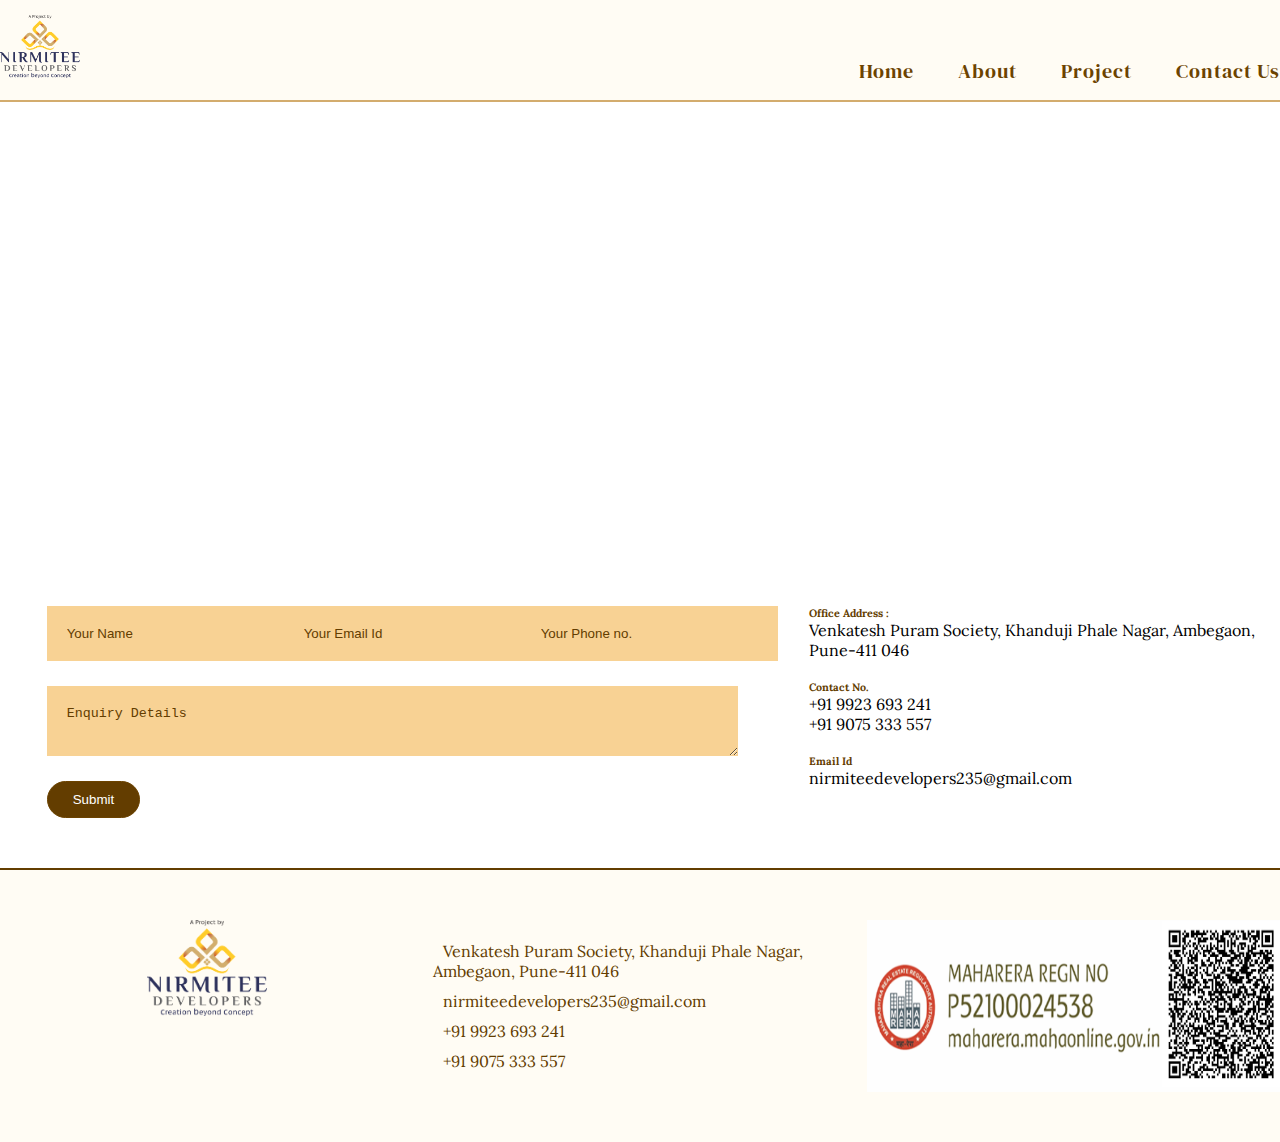
<file: contact.html>
<!DOCTYPE html>
<html lang="en">
<head>
    <meta charset="UTF-8">
    <meta name="viewport" content="width=device-width, initial-scale=1.0">
    <link rel="stylesheet" href="https://cdn.jsdelivr.net/npm/bootstrap@5.2.3/dist/css/bootstrap.min.css" integrity="sha384-rbsA2VBKQhggwzxH7pPCaAqO46MgnOM80zW1RWuH61DGLwZJEdK2Kadq2F9CUG65" crossorigin="anonymous">
    <script src="https://cdn.jsdelivr.net/npm/bootstrap@5.2.3/dist/js/bootstrap.min.js" integrity="sha384-cuYeSxntonz0PPNlHhBs68uyIAVpIIOZZ5JqeqvYYIcEL727kskC66kF92t6Xl2V" crossorigin="anonymous"></script>
    <link rel="stylesheet" href="https://cdnjs.cloudflare.com/ajax/libs/font-awesome/6.4.2/css/all.min.css" integrity="sha512-z3gLpd7yknf1YoNbCzqRKc4qyor8gaKU1qmn+CShxbuBusANI9QpRohGBreCFkKxLhei6S9CQXFEbbKuqLg0DA==" crossorigin="anonymous" referrerpolicy="no-referrer" />
    <link rel="stylesheet" href="pages.css">
    <link rel="shortcut icon" href="images/nirmitee-favicon.png" type="image/x-icon">
    <title>Nirmitee Developers</title>
</head>
<body>
    <header id="header">
        <div class="header-inner container-fluid">
            <div class="left-header-inner">
                <a href="index.html"><img src="images/nirmitee logo.png" alt=""></a>
            </div>
            <div class="right-header-inner">
                <a href="index.html">Home</a>
                <a href="about.html">About</a>
                <a href="projects.html">Project</a>
                <a href="contact.html">Contact Us</a>
            </div>
        </div>
    </header>

    <main class="site-content">
        <div class="swiper-slide">
            <iframe src="https://www.google.com/maps/embed?pb=!1m18!1m12!1m3!1d3784.6627873033367!2d73.84549767423567!3d18.453613771218034!2m3!1f0!2f0!3f0!3m2!1i1024!2i768!4f13.1!3m3!1m2!1s0x3bc2eb007ca2a131%3A0x31c9d9c1dab54915!2sShree%20Venkatesh%20Puram%20Association%20of%20Apartments!5e0!3m2!1sen!2sin!4v1744365714714!5m2!1sen!2sin" width="100%" height="450" style="border:0;" allowfullscreen="" loading="lazy" referrerpolicy="no-referrer-when-downgrade"></iframe>
        </div>

        <section class="contact-section section_lg container">
            <div class="left-contact-section">
                <form action="" class="contact-form">
                    <div class="contact-form-group">
                        <div class="input-group">
                            <input type="text" name="name" id="" placeholder="Your Name">
                        </div>
                        <div class="input-group">
                            <input type="email" name="email" id="" placeholder="Your Email Id">
                        </div>
                        <div class="input-group">
                            <input type="text" name="phone" id="" placeholder="Your Phone no.">
                        </div>
                    </div>
                    <textarea name="message" id="" placeholder="Enquiry Details"></textarea>
                    <input type="submit" class="common-btn"></a>
                </form>
            </div>
            <div class="right-contact-section">
                <div class="contact-links">
                    <h6>Office Address : </h6>
                    <a href="https://maps.app.goo.gl/WwcrhLyQZNFe4Z1k7" target="_blank">Venkatesh Puram Society,
                        Khanduji Phale Nagar, Ambegaon, Pune-411 046</a>
                </div>
                <div class="contact-links">
                    <h6>Contact No. </h6>
                    <div>
                        <a href="tel:+919923693241"> +91 9923 693 241</a>  <br>
                        <a href="+919075333557">+91 9075 333 557</a>
                    </div>
                </div>
                <div class="contact-links">
                    <h6>Email Id</h6>
                    <a href="mailto:nirmiteedevelopers235@gmail.com">nirmiteedevelopers235@gmail.com</a>
                </div>
            </div>
        </section>
    </main> 

    <footer id="footer">
        <div class="footer-inner container section_lg contact-footer">
                <img src="images/nirmitee logo.png" alt="">
                <ul>
                    <li><span class="fw-bold fas fa-globe"></span><a href="https://maps.app.goo.gl/WwcrhLyQZNFe4Z1k7" target="_blank">Venkatesh Puram Society,
                        Khanduji Phale Nagar, Ambegaon, Pune-411 046</a></li>
                    <li><span class="fw-bold far fa-envelope"></span> <a href="mailto:nirmiteedevelopers235@gmail.com">nirmiteedevelopers235@gmail.com</a></li>
                    <li><span class="fw-bold fas fa-phone"></span> <a href="tel:+919923693241"> +91 9923 693 241</a></li>
                    <li> <span class="fw-bold fas fa-phone"></span> <a href="+919075333557">+91 9075 333 557</a></li>
                </ul>
                <div class="footer-imgs">
                    <img src="images/rera-complete.jpg" alt="">
                </div>
        </div>
    </footer>

    <script src="//ajax.googleapis.com/ajax/libs/jquery/1.9.1/jquery.min.js"></script>
    <script src="script.js"></script>
</body>
</html>
</file>
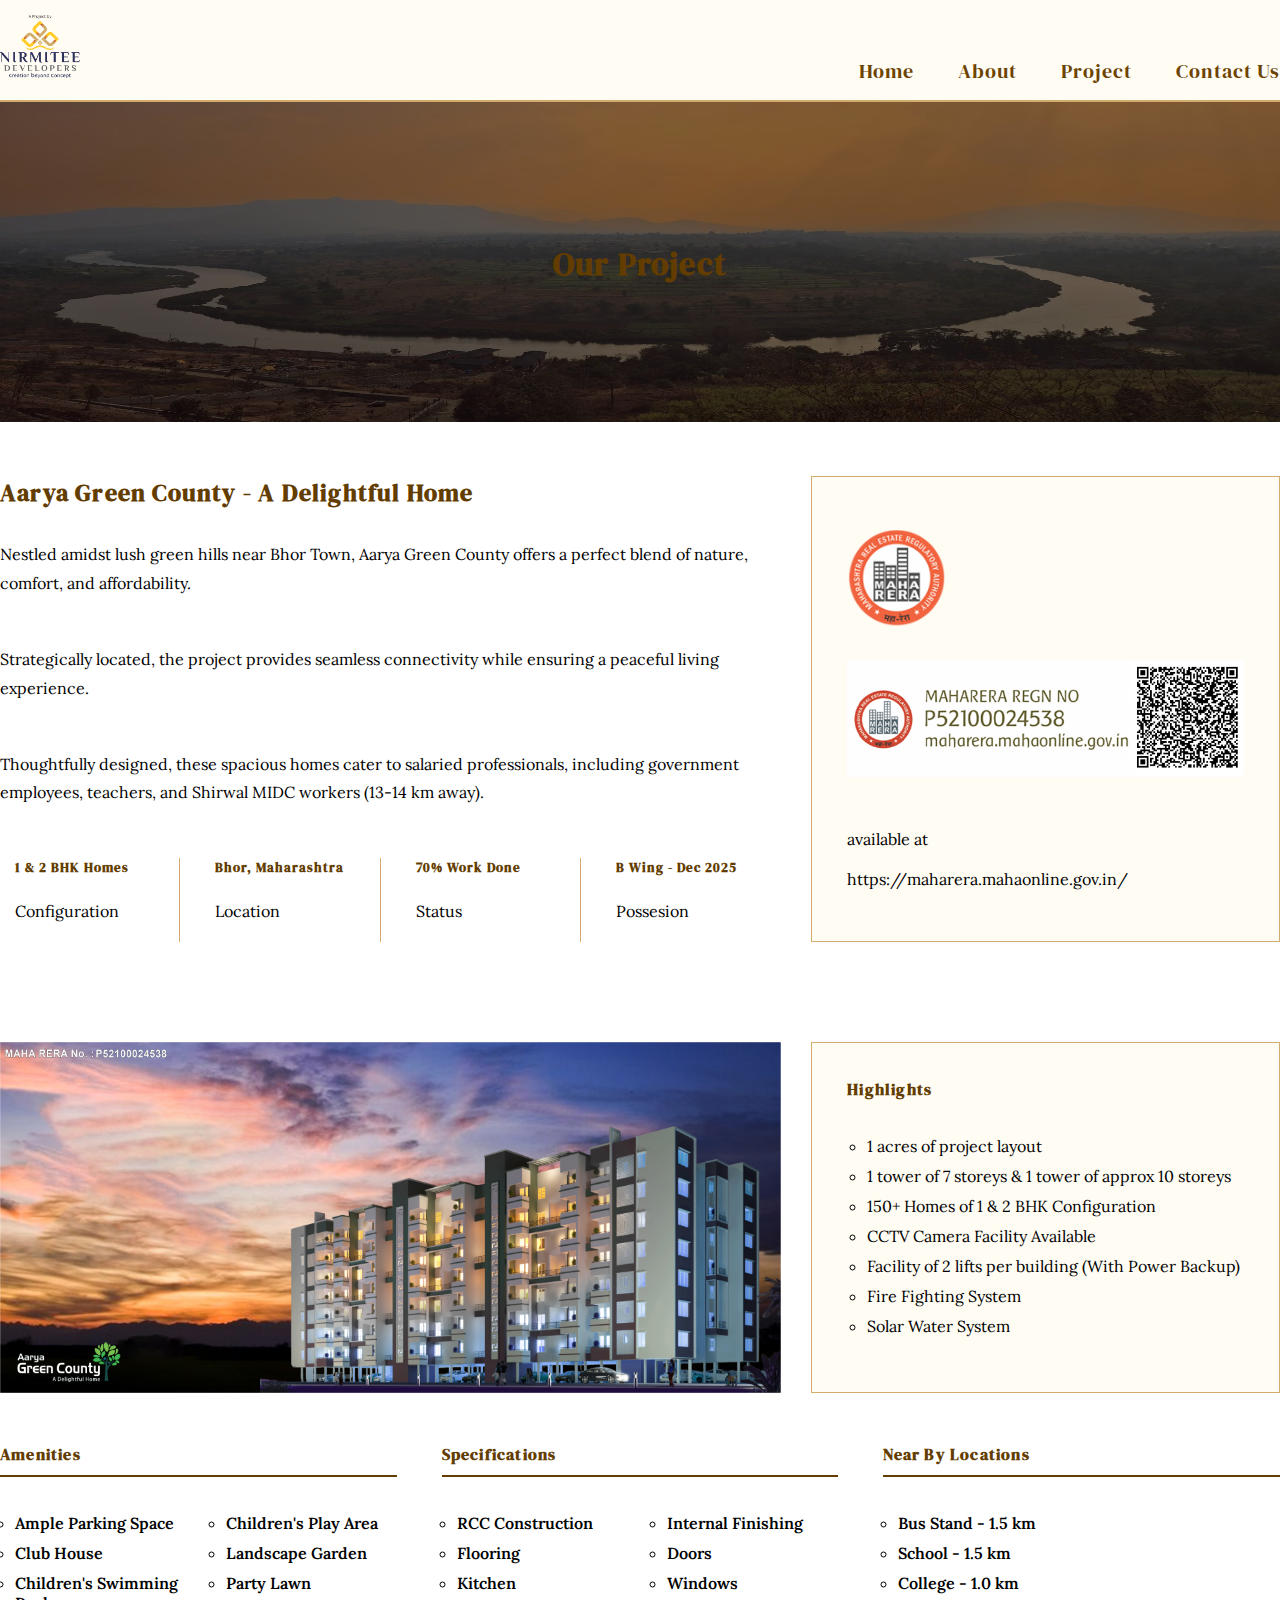
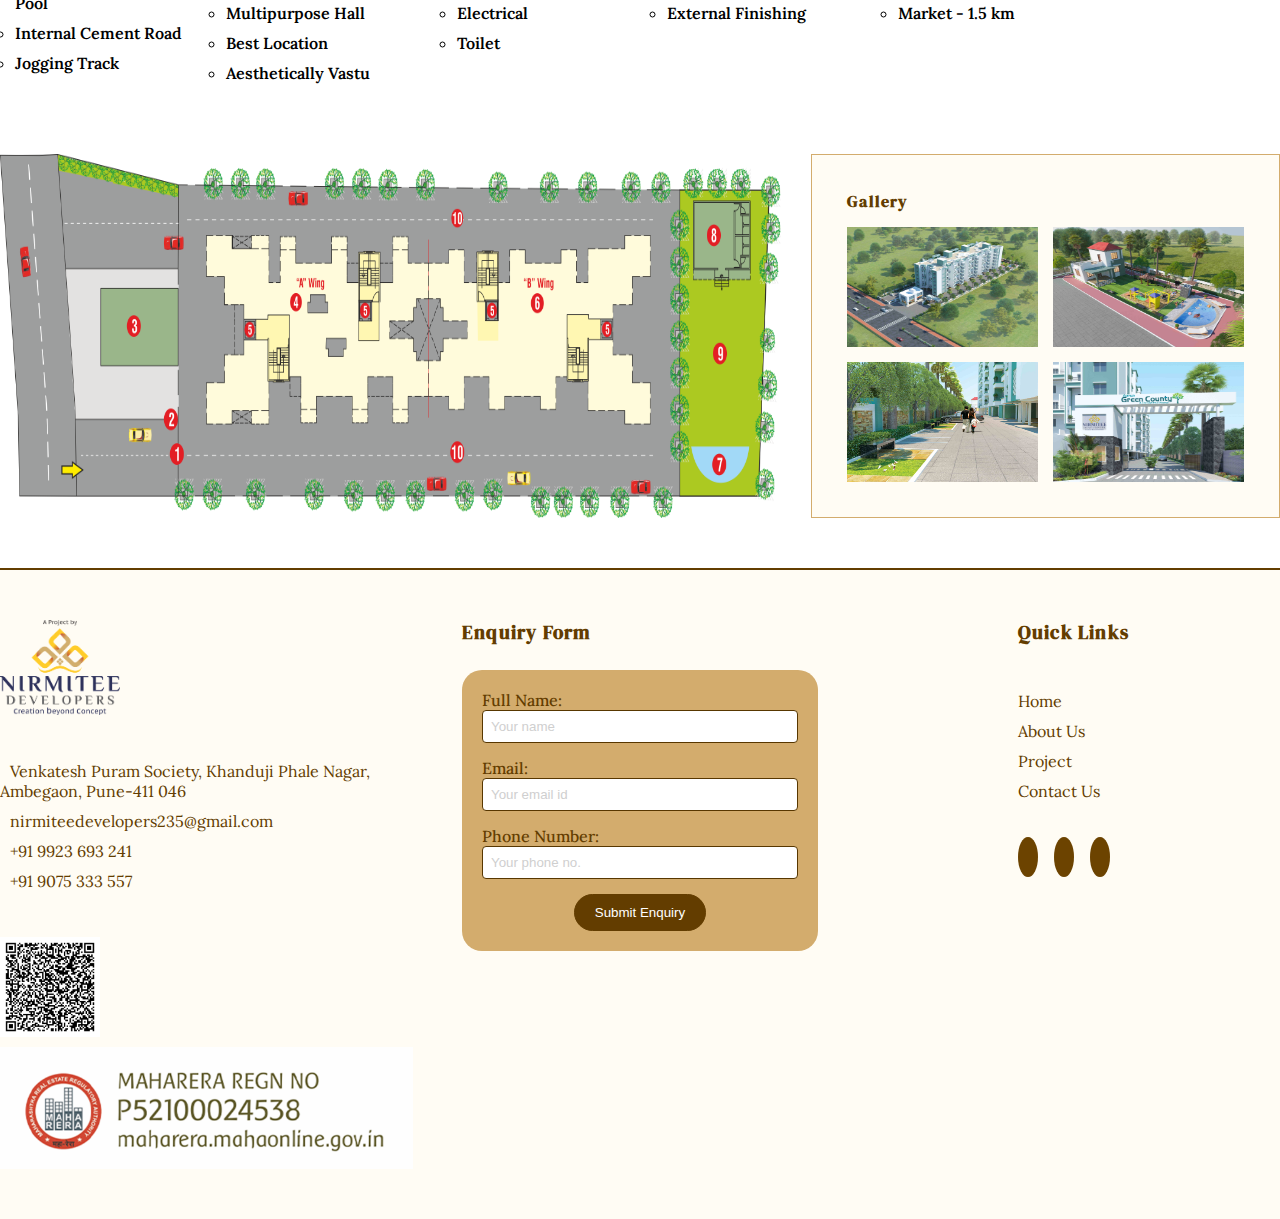
<file: projects.html>
<!DOCTYPE html>
<html lang="en">
<head>
    <meta charset="UTF-8">
    <meta name="viewport" content="width=device-width, initial-scale=1.0">
    <link rel="stylesheet" href="https://cdn.jsdelivr.net/npm/bootstrap@5.2.3/dist/css/bootstrap.min.css" integrity="sha384-rbsA2VBKQhggwzxH7pPCaAqO46MgnOM80zW1RWuH61DGLwZJEdK2Kadq2F9CUG65" crossorigin="anonymous">
    <script src="https://cdn.jsdelivr.net/npm/bootstrap@5.2.3/dist/js/bootstrap.min.js" integrity="sha384-cuYeSxntonz0PPNlHhBs68uyIAVpIIOZZ5JqeqvYYIcEL727kskC66kF92t6Xl2V" crossorigin="anonymous"></script>
    <link rel="stylesheet" href="https://cdnjs.cloudflare.com/ajax/libs/font-awesome/6.4.2/css/all.min.css" integrity="sha512-z3gLpd7yknf1YoNbCzqRKc4qyor8gaKU1qmn+CShxbuBusANI9QpRohGBreCFkKxLhei6S9CQXFEbbKuqLg0DA==" crossorigin="anonymous" referrerpolicy="no-referrer" />
    <link rel="stylesheet" href="pages.css">
    <link rel="shortcut icon" href="images/nirmitee-favicon.png" type="image/x-icon">
    <title>Nirmitee Developers</title>
</head>
<body>
    <header id="header">
        <div class="header-inner container-fluid">
            <div class="left-header-inner">
                <a href="index.html"><img src="images/nirmitee logo.png" alt=""></a>
            </div>
            <div class="right-header-inner">
                <a href="index.html">Home</a>
                <a href="about.html">About</a>
                <a href="projects.html">Project</a>
                <a href="contact.html">Contact Us</a>
            </div>
        </div>
    </header>

    <main class="site-content">
        <div class="swiper-slide">
            <div class="banner-overlay"></div>
            <img src="images/common-banner1.jpg" alt="">

            <div class="common-banner-content">
                <h1 class="common-heading text-white">Our Project</h1>
            </div>
        </div>

        <section class="project-desc-section section_lg container">
            <div class="left-project-desc">
                <h2 class="common-heading"><a href="https://nishabukke.github.io/aarya-green-county/" class="common-heading" target="_blank">Aarya Green County - A Delightful Home</a></h2>
                <p class="m-0">Nestled amidst lush green hills near Bhor Town, Aarya Green County offers a perfect blend of nature, comfort, and affordability.</p>
                <p class="m-0"> Strategically located, the project provides seamless connectivity while ensuring a peaceful living experience.</p>
                <p class="m-0">Thoughtfully designed, these spacious homes cater to salaried professionals, including government employees, teachers, and Shirwal MIDC workers (13-14 km away).</p>
                <div class="project-info">
                    <div class="project-info-item">
                        <h5 class="m-0">1 & 2 BHK Homes</h5>
                        <p class="m-0">Configuration</p>
                    </div>
                    <div class="project-info-item">
                        <h5 class="m-0">Bhor, Maharashtra</h5>
                        <p class="m-0">Location</p>
                    </div>
                    <div class="project-info-item">
                        <h5 class="m-0">70% Work Done</h5>
                        <p class="m-0">Status</p>
                    </div>
                    <div class="project-info-item">
                        <h5 class="m-0">B Wing - Dec 2025</h5>
                        <p class="m-0">Possesion</p>
                    </div>
                </div>
            </div>
            <div class="right-project-desc">
                <img src="images/rera-logo.png" alt="">
                <img src="images/rera-complete.jpg" alt="" class="rera-img">
                <div class="rera-site-div">
                    <p class="m-0">available at</p>
                    <a href="https://maharera.mahaonline.gov.in/">https://maharera.mahaonline.gov.in/</a>
                </div>
            </div>
        </section>

        <section class="project-desc-section section_lg container">
            <div class="left-project-desc project-img-desc">
                <img src="images/project-img.jpg" alt="">
            </div>
            <div class="right-project-desc">
                <h4 class="common-heading">Highlights</h4>
                <ul class="highlights">
                    <li>1 acres of project layout</li>
                    <li>1 tower of 7 storeys & 1 tower of approx 10 storeys</li>
                    <li>150+ Homes of 1 & 2 BHK Configuration</li>
                    <li>CCTV Camera Facility Available</li>
                    <li>Facility of 2 lifts per building (With Power Backup)</li>
                    <li>Fire Fighting System</li>
                    <li>Solar Water System</li>
                </ul>
            </div>
        </section>

        <section class="amenities-section container ">
            <div class="amenity-features">
                <div class="amenity-feature-item">
                    <h4 class="common-heading">Amenities</h4>
                    <div class="feature-listing">
                        <ul>
                            <li>Ample Parking Space</li>
                            <li>Club House</li>  
                            <li>Children's Swimming Pool</li>
                            <li>Internal Cement Road</li>
                            <li>Jogging Track</li>
                        </ul>
                        <ul>
                            <li>Children's Play Area</li>
                            <li>Landscape Garden</li>
                            <li>Party Lawn</li>
                            <li>Multipurpose Hall</li>
                            <li>Best Location</li>
                            <li>Aesthetically Vastu</li>
                        </ul>
                    </div>
                </div>
                <div class="amenity-feature-item">
                    <h4 class="common-heading">Specifications</h4>
                    <div class="feature-listing">
                        <ul>
                            <li>RCC Construction</li>
                            <li>Flooring</li>  
                            <li>Kitchen</li>
                            <li>Electrical</li>
                            <li>Toilet</li>
                        </ul>
                        <ul>
                            <li>Internal Finishing</li>
                            <li>Doors</li>
                            <li>Windows</li>
                            <li>External Finishing</li>
                        </ul>
                    </div>
                </div>
                <div class="amenity-feature-item">
                    <h4 class="common-heading">Near By Locations</h4>
                    <ul>
                        <li>Bus Stand - 1.5 km</li>
                        <li>School - 1.5 km</li>  
                        <li>College - 1.0 km</li>
                        <li>Market - 1.5 km</li>
                    </ul>
                </div>
            </div>
        </section>

        <section class="project-desc-section section_lg container">
            <div class="left-project-desc project-img-desc">
                <img src="images/layout.png" alt="">
            </div>
            <div class="right-project-desc">
                <h4 class="common-heading">Gallery</h4>
                <div class="photo-gallery-inner">
                    <img src="images/gallery1.jpg" onclick="openGallery();currentSlide(1)" class="hover-shadow cursor">
                    <img src="images/gallery2.jpg" onclick="openGallery();currentSlide(2)" class="hover-shadow cursor">
                    <img src="images/gallery3.jpg" onclick="openGallery();currentSlide(3)" class="hover-shadow cursor">
                    <img src="images/gallery4.jpg" onclick="openGallery();currentSlide(4)" class="hover-shadow cursor">
                </div>
            </div>
        </section>
    </main> 

    <footer id="footer">
        <div class="footer-inner container section_lg">
            <div class="footer-item">
                <img src="images/nirmitee logo.png" alt="">
                <ul>
                    <li><span class="fw-bold fas fa-globe"></span><a href="https://maps.app.goo.gl/WwcrhLyQZNFe4Z1k7" target="_blank">Venkatesh Puram Society,
                        Khanduji Phale Nagar, Ambegaon, Pune-411 046</a></li>
                    <li><span class="fw-bold far fa-envelope"></span> <a href="mailto:nirmiteedevelopers235@gmail.com">nirmiteedevelopers235@gmail.com</a></li>
                    <li><span class="fw-bold fas fa-phone"></span> <a href="tel:+919923693241"> +91 9923 693 241</a></li>
                    <li> <span class="fw-bold fas fa-phone"></span> <a href="+919075333557">+91 9075 333 557</a></li>
                </ul>
                <div class="footer-imgs">
                    <img src="images/rera-barcode.jpeg" alt="" class="rera-barcode-img">
                    <img src="images/rera.png" alt="">
                </div>
            </div>
            <div class="footer-item">
                <h3 class="common-heading">Enquiry Form</h3>
                <form class="footer-form">
                    <div class="form-group">
                    <label for="name">Full Name:</label>
                    <input type="text" id="name" name="name" required="" placeholder="Your name">
                    </div>
                    <div class="form-group">
                    <label for="email">Email:</label>
                    <input type="email" id="email" name="email" required="" placeholder="Your email id">
                    </div>
                    <div class="form-group">
                    <label for="phone">Phone Number:</label>
                    <input type="tel" id="phone" name="phone" required="" placeholder="Your phone no.">
                    </div>
                    <input type="submit" class="submit-btn" value="Submit Enquiry">
                </form>
            </div>
            <div class="footer-item">
                <h3 class="common-heading">Quick Links</h3>
                <ul>
                    <li><a href="index.html"> Home</a></li>
                    <li><a href="about.html"> About Us</a></li>
                    <li><a href="projects.html"> Project</a></li>
                    <li><a href="contact.html"> Contact Us</a></li>
                </ul>
                <div class="social-icons">
                    <a href="https://www.instagram.com/nirmiteedevelopersofficial" target="_blank" class="fa-brands fa-instagram"></a>
                    <a href="https://www.facebook.com/nirmiteedevelopersofficial/" target="_blank" class="fa-brands fa-facebook"></a>
                    <a href="https://www.youtube.com/@NirmiteeDevelopers" target="_blank" class="fa-brands fa-youtube"></a>
                </div>
            </div>
        </div>
    </footer>

    <div id="myGallery" class="gallery-div">
        <span class="close cursor" onclick="closeGallery()">&times;</span>
        <div class="gallery-content">
      
          <div class="mySlides">
            <img src="images/gallery1.jpg">
          </div>
      
          <div class="mySlides">
            <img src="images/gallery2.jpg">
          </div>
      
          <div class="mySlides">
            <img src="images/gallery3.jpg">
          </div>
          
          <div class="mySlides">
            <img src="images/gallery4.jpg">
          </div>
          
          <a class="prev" onclick="plusSlides(-1)">&#10094;</a>
          <a class="next" onclick="plusSlides(1)">&#10095;</a>
        </div>
    </div>

    <script src="//ajax.googleapis.com/ajax/libs/jquery/1.9.1/jquery.min.js"></script>
    <script src="script.js"></script>
</body>
</html>
</file>
<file: pages.css>
@import url('https://fonts.googleapis.com/css2?family=DM+Serif+Display:ital@0;1&family=Lora:ital,wght@0,400..700;1,400..700&display=swap');

body{
    margin: 0px auto;
    max-width: 1600px;
    padding: 0;
    font-family: 'Lora', sans-serif;
}

ul{
    padding: 0;
    list-style-type: none;
}

a{
    text-decoration: none;
    color: inherit;
}

p{
    line-height: 1.8;
}

a:hover{
    color: #633d00;
    text-decoration: underline;
}

h1,h2,h3,h4,h5,h6{
    margin: 0;
}

.section_lg{
    padding: 50px 0px;
}

.common-heading{
    color: #633d00;
    font-family: 'DM Serif Display';
    letter-spacing: 1.2px;
}

.common-btn{
    background: #633d00;
    border: 1px solid #6c4300;
    color: #fff;
    border-radius: 50px;
    padding: 10px 25px;
    width: max-content;
    transition: all .5s ease;
}

.common-btn:hover{
    background-color: #fff;
    color: #633d00;

}

.common-btn:hover span{
    color: #fff;
}

.common-btn span{
    color: #6c4300;
    transform: rotate(-45deg);
}


/* header css start */

#header{
    background: #fffcf4;
}

.header-inner{
    display: flex;
    align-items: baseline;
    justify-content: space-between;
    padding-top: 15px;
    padding-bottom: 15px;
    border-bottom: 2px solid #d3ac6d;
}

.left-header-inner img{
    width: 80px;
}

.right-header-inner a{
    margin: 0px 20px;
    color: #6c4300;
    font-size: 20px;
    font-family: 'Dm Serif Display';
    letter-spacing: 1px;
}

.right-header-inner a:last-child{
    margin-right: 0;
}

.right-header-inner a:hover{
    color: #633d00;
    text-decoration: underline;
}

.right-header-inner .contact-link{
    padding: 5px 20px;
    border-radius: 50px;
    background-color: #d3ac6d;
    border: 1px solid #d3ac6d;
}

.swiper-slide{
    position: relative;
}

.swiper-slide img{
    width: 100%;
    height: 320px;
}

.swiper-slide img{
    position: relative;
}

.banner-overlay{
    position: absolute;
    width: 100%;
    height: 320px;
    z-index: 1;
    background-color: rgba(0, 0, 0, 0.5);
}

.common-banner-content{
    position: absolute;
    z-index: 1;
    top: 50%;
    left: 50%;
    transform: translate(-50%, -50%);
}

/* header css end */

/* about section css start */

.about-section{
    /* background-image: url('images/about-content-home-bg.png'); */
    background-size: cover;
    background-repeat: no-repeat;
    background-position: 100% center;
}

.about-inner{
    display: flex;
    flex-direction: column;
    align-items: center;
    gap: 30px;
    text-align: center;
}

/* about section css end */

/* video logo section css start */


.video-logo-section video{
    width: 30%;
    display: flex;
    margin: 0px auto;
}

/* video logo section css end */

/*vision mission section css start */

.vm-inner{
    display: grid;
    grid-template-columns: repeat(2,1fr);
    gap: 30px;
}

.testimonial-item{
    position: relative;
    padding: 40px 24px 0px;
    border-radius: 20px 20px 20px 0;
    background: #f8d294;
    margin-bottom: 20px;
}

.testimonial-item img{
    color: #633d00;
    width: 50px;
    height: 50px;
    margin-bottom: 0px;
}

.testimonial-item .info{
    display: flex;
    -webkit-box-align: center;
    -ms-flex-align: center;
    align-items: center;
    margin-left: -40px;
    margin-top: 30px;
}

.testimonial-item .img-curv{
    position: relative;
    padding: 15px;
    border-radius: 0 40px 0 0;
    background: #fff;
}

.testimonial-item .img-curv .shap-left-top {
    position: absolute;
    top: -22px;
    left: -4px;
    -webkit-transform: rotate(270deg);
    -ms-transform: rotate(270deg);
    transform: rotate(270deg);
}

.testimonial-item .img-curv .shap-left-top svg {
    width: 24px;
    height: 20px;
}

.testimonial-item .img-curv .shap-right-bottom{
    position: absolute;
    bottom: -5px;
    right: -21px;
    -webkit-transform: rotate(270deg);
    -ms-transform: rotate(270deg);
    transform: rotate(270deg);
}

.testimonial-item .img-curv .shap-right-bottom svg {
    width: 24px;
    height: 24px;
}

.ml-30{
    margin-left: 30px;
}
/*vision mission section css end */

/* founder section css start */

.founder-section > h2{
    text-align: center;
}

.founder-inner{
    display: grid;
    grid-template-columns: repeat(2,1fr);
    gap: 30px;
    margin-top: 60px;
}

.founder-inner h2{
    color: #633d00;
}

.left-founder, .right-founder{
    display: flex;
    flex-direction: column;
    gap: 15px;
    padding: 50px;
    background-color: #fffcf4;
    border-radius: 30px;
    box-shadow: 15px 15px 0px rgb(99, 61, 0, 0.8);
}

.left-founder{
    border-top-right-radius: 0px;
    position: relative;
    box-shadow: -15px 15px 0px rgb(99, 61, 0, 0.8);
}

.right-founder{
    border-top-left-radius: 0px;
    position: relative;
}

.right-founder .shap-left-top {
    position: absolute;
    top: -60px;
    left: 0px;
    -webkit-transform: rotate(270deg);
    -ms-transform: rotate(270deg);
    transform: rotate(270deg);
}

.left-founder .shap-left-top {
    position: absolute;
    top: -60px;
    right: 0px;
    -webkit-transform: rotate(180deg);
    -ms-transform: rotate(180deg);
    transform: rotate(180deg);
}

.right-founder .shap-left-top svg, .left-founder .shap-left-top svg {
    width: 60px;
    height: 60px;
}

.right-founder{
    text-align: right;
}

/* founder section css end */


/* project-desc-section css start */

.project-desc-section{
    display: grid;
    grid-template-columns: 7.5fr 4.5fr;
    gap: 30px;
}

.left-project-desc{
    display: flex;
    flex-direction: column;
    gap: 15px;
}

.left-project-desc img{
    width: 100%;
}

.project-img-desc{
    display: flex !important;
    flex-direction: unset;
}

.right-project-desc{
    display: flex;
    flex-direction: column;
    gap: 15px;
    justify-content: space-evenly;
    padding: 35px;
    border: 1px solid #d3ac6d;
    background-color: #fffcf4;
}

.highlights{
    padding-left: 20px;
}

.highlights li{
    padding: 5px 0px;
    list-style-type: circle;
}

.right-project-desc a:hover{
    color: #633d00;
    text-decoration: underline;
}

.right-project-desc img{
    width: 100px;
}

.rera-img{
    width: 100% !important;
}

.project-info{
    display: grid;
    grid-template-columns: repeat(4,1fr);
    gap: 20px;
    margin-top: 20px;
}

.project-info-item{
    display: flex;
    flex-direction: column;
    gap: 5px;
    padding: 0px 15px;
    border-right: 1px solid #d3ac6d;
}

.project-info-item:last-child{
    border-right: none;
}

.project-info-item h5{
    font-family: 'DM Serif Display';
    color: #633d00;
    letter-spacing: 1px;
}

.amenity-features{
    display: grid;
    grid-template-columns: repeat(3,1fr);
    gap: 45px;
}

.amenity-feature-item{
    display: flex;
    flex-direction: column;
    gap: 15px;
}

.feature-listing{
    display: grid;
    grid-template-columns: repeat(2,1fr);
    gap: 25px;
}

.amenity-feature-item h4{
    border-bottom: 2px solid #633d00;
    padding-bottom: 10px;   
}

.amenity-feature-item ul{
    padding-left: 15px;
}

.amenity-feature-item ul li{
    padding: 5px 0px;
    list-style-type: circle;
    font-weight: 600;
}


.photo-gallery-inner{
    display: grid;
    grid-template-columns: repeat(2,1fr);
    gap: 15px;
}

.photo-gallery-inner img{
    width: 100%;
    height: 120px;
    cursor: pointer;
}

.gallery-div {
    display: none;
    position: fixed;
    z-index: 1;
    padding: 50px 0px;
    left: 0;
    top: 0;
    width: 100%;
    height: 100%;
    overflow: auto;
    background-color: rgba(0, 0, 0, 0.8);
  }
  
  /* The Close Button */
  .gallery-div .close {
    color: white;
    position: absolute;
    top: 10px;
    right: 25px;
    font-size: 50px;
    font-weight: bold;
  }
  
  .gallery-div .close:hover,
  .gallery-div .close:focus {
    text-decoration: none;
    cursor: pointer;
  }
  
  .mySlides {
    display: none;
  }

  .mySlides img{
    width: 50%;
    margin: 0px auto;
    display: flex;
  }
  
  /* Next & previous buttons */
  .prev,
  .next {
    cursor: pointer;
    position: absolute;
    top: 50%;
    width: auto;
    padding: 16px;
    margin-top: -50px;
    color: white;
    font-weight: bold;
    font-size: 28px;
    transition: 0.6s ease;
    border-radius: 0 3px 3px 0;
    user-select: none;
    -webkit-user-select: none;
  }
  
  /* Position the "next button" to the right */
  .next {
    right: 10%;
    border-radius: 3px 0 0 3px;
  }
  
  .prev {
    left: 10%;
    border-radius: 3px 0 0 3px;
  }
  
  /* On hover, add a black background color with a little bit see-through */
  .prev:hover,
  .next:hover {
    background-color: #fff;
    color: #000;
    border-radius: 50%;
  }
  
  .demo {
    opacity: 0.6;
  }
  
  .active,
  .demo:hover {
    opacity: 1;
  }
  
  img.hover-shadow {
    transition: 0.3s;
  }
  
  .hover-shadow:hover {
    box-shadow: 0 4px 8px 0 rgba(0, 0, 0, 0.2), 0 6px 20px 0 rgba(0, 0, 0, 0.19);
  }


/* project-desc-section css end */



/* contact section css start */

.contact-section{
    display: grid;
    grid-template-columns: 7.5fr 4.5fr;
    gap: 25px;
    justify-items: center;
}

.contact-form{
    display: grid;
    grid-template-columns: repeat(1,1fr);
    gap: 25px;
}

.contact-form .contact-form-group{
    display: grid;
    grid-template-columns: repeat(3,1fr);
    gap: 20px;
}

.contact-form .contact-form-group input, .contact-form textarea{
    padding: 20px;
    background-color: #f8d294;
    border: none;
    width: 100%;
    border-radius: 0;
}

.contact-form .contact-form-group input::placeholder, .contact-form textarea::placeholder{
    color: #633d00;
}

.right-contact-section{
    display: flex;
    flex-direction: column;
    gap: 20px;
}

.right-contact-section .contact-links h6{
    color: #633d00;
}

/* contact section css end */


/* footer css start */

#footer{
    background-color: #fffcf4;
    border-top: 2px solid #633d00;
    color: #633d00;
}

.footer-inner{
    display: grid;
    grid-template-columns: repeat(3,1fr);
    gap: 20px;
    justify-items: center;
}

.footer-inner img{
    width: 120px;
}

.contact-footer .footer-imgs{
    flex-direction: row;
}

.footer-item{
    display: flex;
    flex-direction: column;
    gap: 25px;
}

.footer-item span, .footer-inner span{
    margin-right: 10px;
    color: #633d00;
}

.footer-item ul li, .footer-inner ul li{
    padding: 5px 0px;
    color: #633d00;
}

.footer-item img{
    width: 120px;
}

.footer-imgs{
    display: flex;
    flex-direction: column;
    gap: 10px;
}

.rera-barcode-img{
    width: 100px !important;
}

.footer-imgs img{
    width: 100%;
}

.footer-item a:hover{
    color: #633d00;
    text-decoration: underline;
}

.footer-form {
    background-color: #d3ac6d;
    padding: 20px;
    border-radius: 20px;
}

.form-group {
    margin-bottom: 15px;
}

.form-group label {
    margin-bottom: 5px;
    color: #633d00;
    font-weight: 500;
}

.form-group input, textarea {
    width: 100%;
    box-sizing: border-box;
    background-color: rgb(255, 255, 255);
    padding: 8px;
    border: 1px solid #583700;
    border-radius: 4px;
}

.form-group input::placeholder{
    color: #cfcfcf;
}

.form-group input:focus{
    outline: none;
}

.submit-btn {
    background-color: #633d00;
    border: 1px solid #633d00;
    color: white;
    cursor: pointer;
    padding: 10px 20px;
    border-radius: 50px;
    display: flex;
    margin: 0px auto;
    transition: all .2s ease;
}

.submit-btn:hover{
    background-color: #fff;
    color: #633d00;
}

.social-icons a{
    margin: 0px 8px;
    padding: 10px;
    background-color: #6c4300;
    border-radius: 50%;
    color: #fff;
}

.social-icons a:first-child{
    margin-left: 0;
}

.social-icons a:hover{
    background-color: #d3ac6d;
    color: #6c4300;
}

/* footer css end */
</file>
